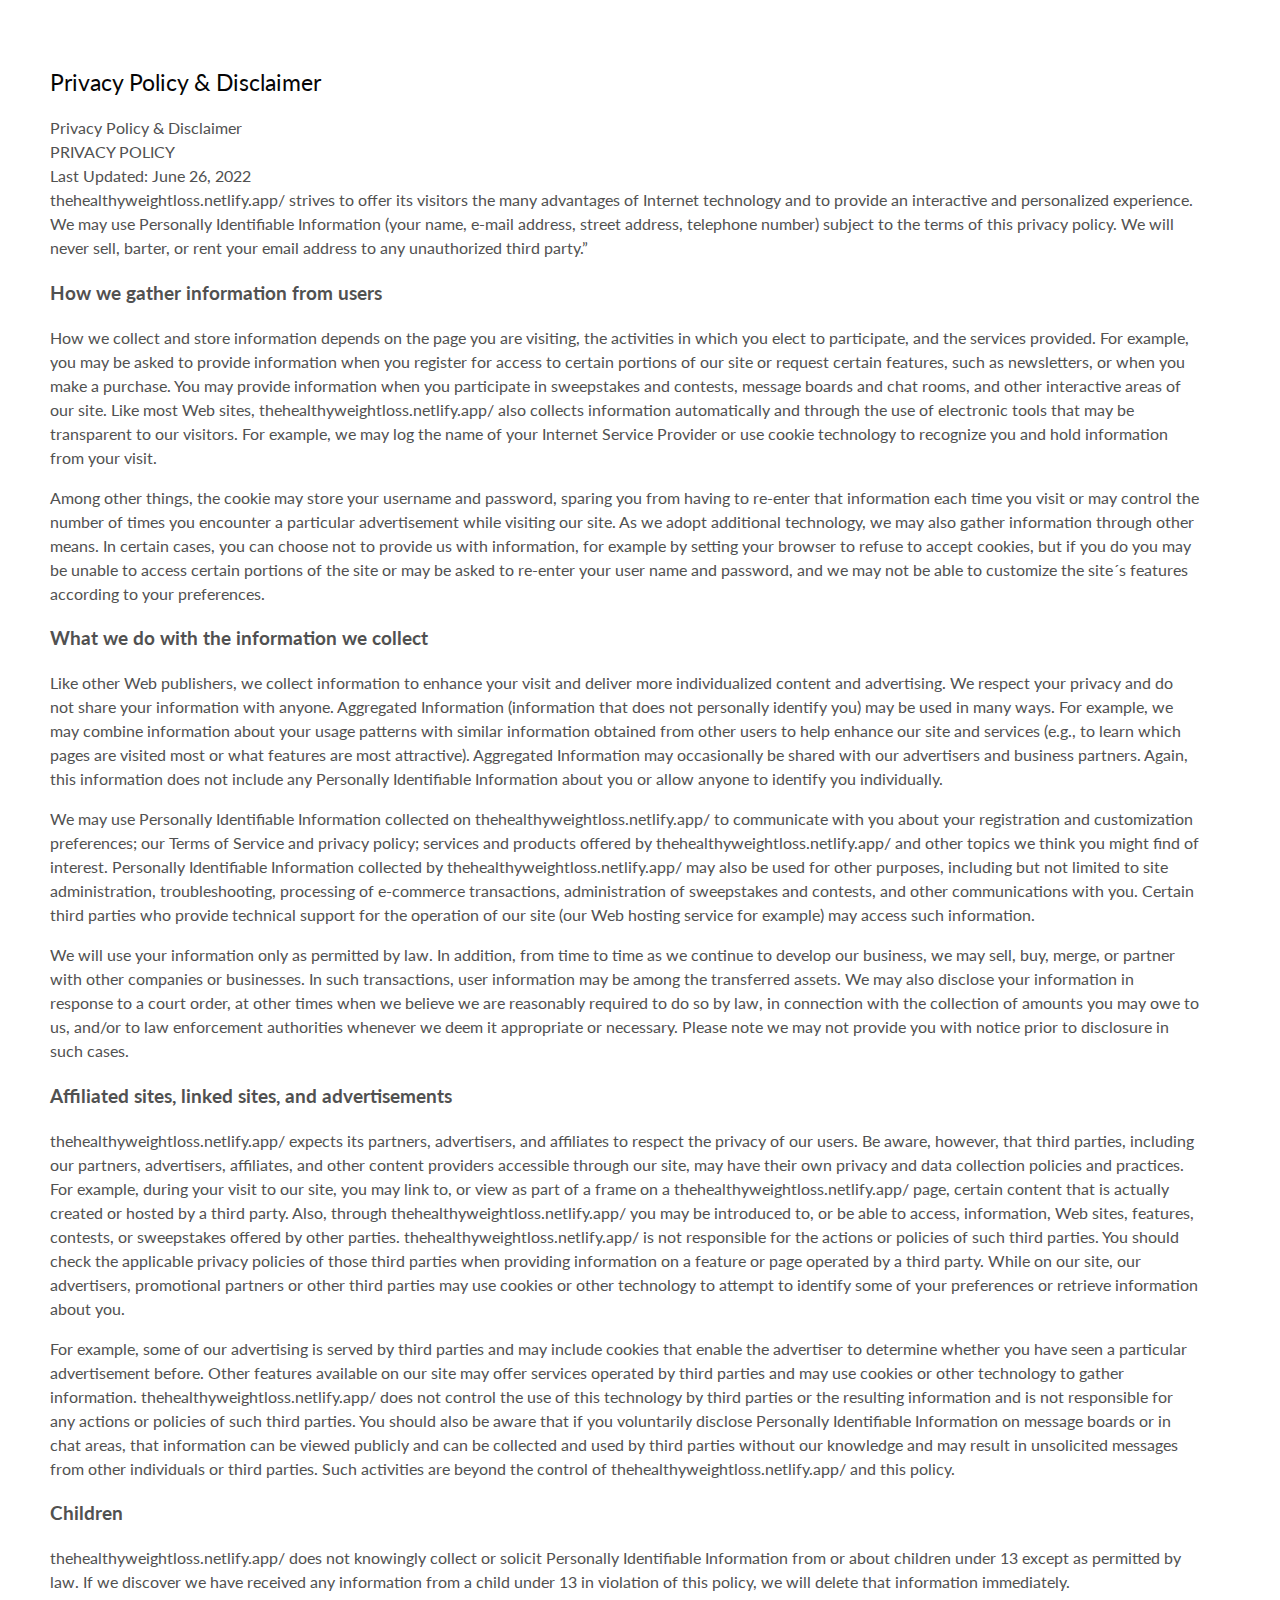
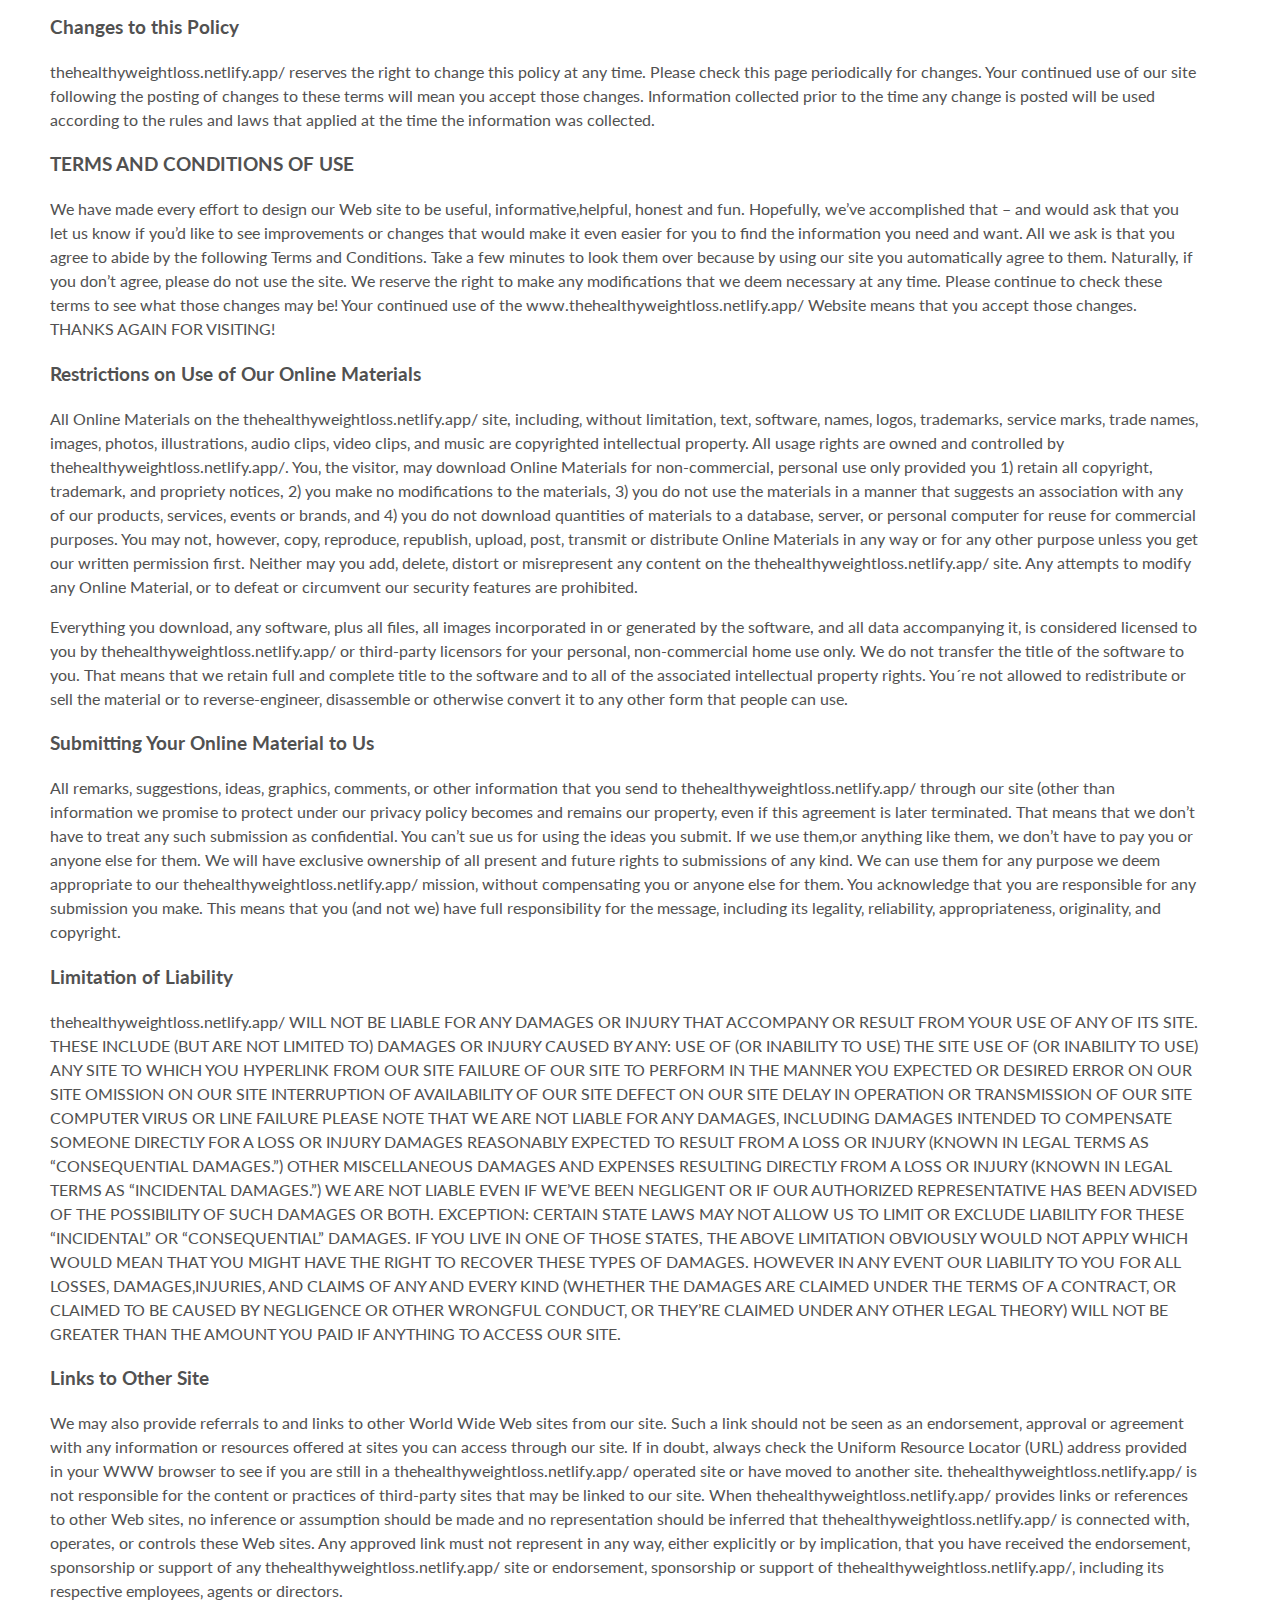
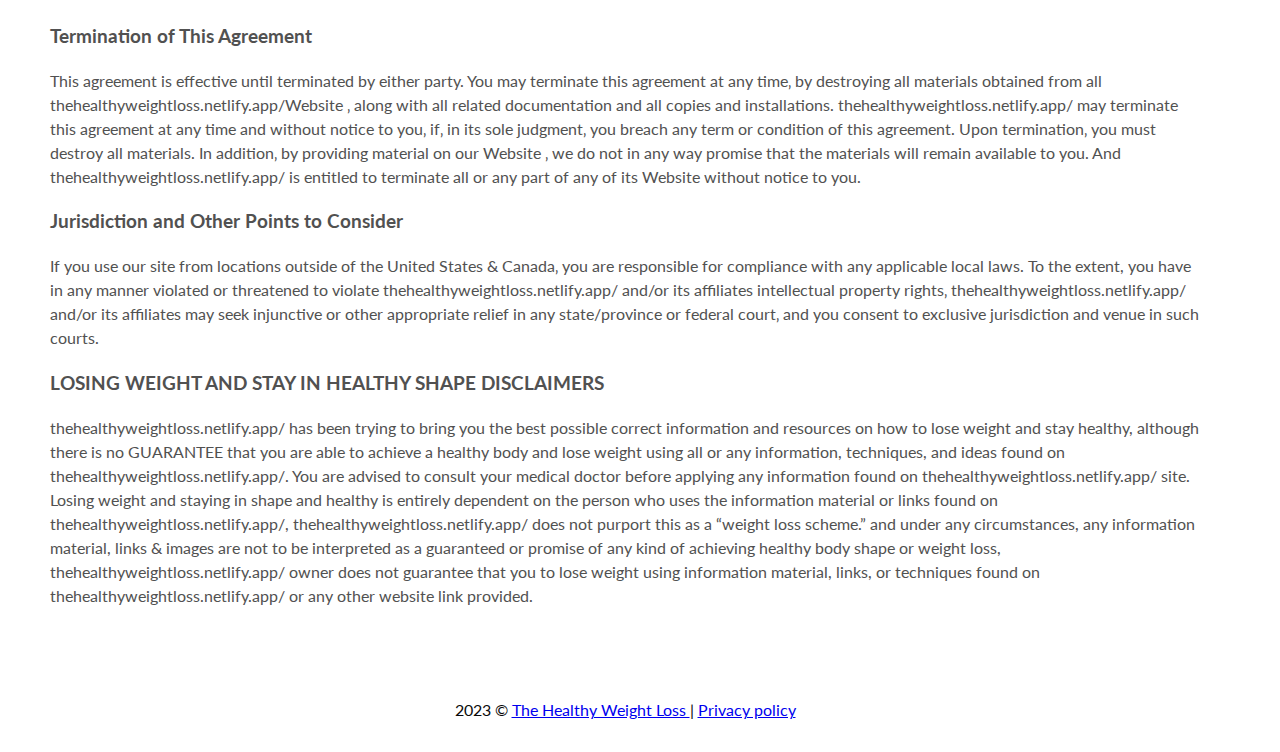
<file: Privacy-policy/index.html>
<!DOCTYPE html>
<html lang="en">
<head>
	<meta charset="utf-8">
  <!-- Edit site and author settings in `_config.yml` to make the social details your own -->

    <meta content="The Healthy Weight Loss" property="og:site_name">
    <meta content="The Healthy Weight Loss" property="og:title">
    <meta content="website" property="og:type">
    <meta content="Write an awesome description for your new site here. You can edit this line in _config.yml. It will appear in your document head meta (for Google search results) and in your feed.xml site description.
" property="og:description">
  
    <meta content="https://thehealthyweightloss.netlify.app/Privacy-policy/" property="og:url">
    <meta content="https://thehealthyweightloss.netlify.app/assets/img/" property="og:image">
 	<meta name="description" content="">
	<meta http-equiv="X-UA-Compatible" content="IE=edge">
	<meta name="viewport" content="width=device-width, initial-scale=1, maximum-scale=1">
	<meta property="og:image" content="">
	<link rel="shortcut icon" href="/assets/img/favicon/favicon.ico" type="image/x-icon">
	<link rel="apple-touch-icon" href="/assets/img/favicon/apple-touch-icon.png">
	<link rel="apple-touch-icon" sizes="72x72" href="/assets/img/favicon/apple-touch-icon-72x72.png">
	<link rel="apple-touch-icon" sizes="144x144" href="/assets/img/favicon/apple-touch-icon-144x144.png">
	<!-- Chrome, Firefox OS and Opera -->
	<meta name="theme-color" content="#263959">
	<!-- Windows Phone -->
	<meta name="msapplication-navbutton-color" content="#263959">
	<!-- iOS Safari -->
	<meta name="apple-mobile-web-app-status-bar-style" content="#263959">
	<!-- Google Fonts -->
	<link href="https://fonts.googleapis.com/css?family=PT+Serif:400,700|Lato:300,400,700&display=swap" rel="stylesheet">
	<!-- Font Awesome -->
	<link rel="stylesheet" href="/assets/fonts/font-awesome/css/font-awesome.min.css">
	<!-- Styles -->
	<link rel="stylesheet" href="/assets/css/main.css">
</head>

<body>

  <div class="wrapper">
    </aside> <!-- End Sidebar -->
  <div class="container-scroll"> 
    <div class="container-child-2"> 
  </article>
<div class="textarea ">
       <h2><span>Privacy Policy & Disclaimer</span></h2>

   
     <p>Privacy Policy &amp; Disclaimer</br>
        PRIVACY POLICY</br>
        Last Updated: June 26, 2022</br>
        thehealthyweightloss.netlify.app/ strives to offer its visitors the many advantages of Internet technology and to provide an interactive and personalized experience. We may use Personally Identifiable Information (your name, e-mail address, street address, telephone number) subject to the terms of this privacy policy. We will never sell, barter, or rent your email address to any unauthorized third party.”</p>
        
        <h3>How we gather information from users</h3>
       <p> How we collect and store information depends on the page you are visiting, the activities in which you elect to participate, and the services provided. For example, you may be asked to provide information when you register for access to certain portions of our site or request certain features, such as newsletters, or when you make a purchase. You may provide information when you participate in sweepstakes and contests, message boards and chat rooms, and other interactive areas of our site. Like most Web sites, thehealthyweightloss.netlify.app/ also collects information automatically and through the use of electronic tools that may be transparent to our visitors. For example, we may log the name of your Internet Service Provider or use cookie technology to recognize you and hold information from your visit.</p>
        
        <p>Among other things, the cookie may store your username and password, sparing you from having to re-enter that information each time you visit or may control the number of times you encounter a particular advertisement while visiting our site. As we adopt additional technology, we may also gather information through other means. In certain cases, you can choose not to provide us with information, for example by setting your browser to refuse to accept cookies, but if you do you may be unable to access certain portions of the site or may be asked to re-enter your user name and password, and we may not be able to customize the site´s features according to your preferences.</p>
        <h3>What we do with the information we collect</h3>
        <p>Like other Web publishers, we collect information to enhance your visit and deliver more individualized content and advertising. We respect your privacy and do not share your information with anyone. Aggregated Information (information that does not personally identify you) may be used in many ways. For example, we may combine information about your usage patterns with similar information obtained from other users to help enhance our site and services (e.g., to learn which pages are visited most or what features are most attractive). Aggregated Information may occasionally be shared with our advertisers and business partners. Again, this information does not include any Personally Identifiable Information about you or allow anyone to identify you individually.</p>
        
        <p>We may use Personally Identifiable Information collected on thehealthyweightloss.netlify.app/ to communicate with you about your registration and customization preferences; our Terms of Service and privacy policy; services and products offered by thehealthyweightloss.netlify.app/ and other topics we think you might find of interest. Personally Identifiable Information collected by thehealthyweightloss.netlify.app/ may also be used for other purposes, including but not limited to site administration, troubleshooting, processing of e-commerce transactions, administration of sweepstakes and contests, and other communications with you. Certain third parties who provide technical support for the operation of our site (our Web hosting service for example) may access such information.</p>
        
        <p>We will use your information only as permitted by law. In addition, from time to time as we continue to develop our business, we may sell, buy, merge, or partner with other companies or businesses. In such transactions, user information may be among the transferred assets. We may also disclose your information in response to a court order, at other times when we believe we are reasonably required to do so by law, in connection with the collection of amounts you may owe to us, and/or to law enforcement authorities whenever we deem it appropriate or necessary. Please note we may not provide you with notice prior to disclosure in such cases.</p>
        
        <h3>Affiliated sites, linked sites, and advertisements</h3>
        <p>thehealthyweightloss.netlify.app/ expects its partners, advertisers, and affiliates to respect the privacy of our users. Be aware, however, that third parties, including our partners, advertisers, affiliates, and other content providers accessible through our site, may have their own privacy and data collection policies and practices. For example, during your visit to our site, you may link to, or view as part of a frame on a thehealthyweightloss.netlify.app/ page, certain content that is actually created or hosted by a third party. Also, through thehealthyweightloss.netlify.app/ you may be introduced to, or be able to access, information, Web sites, features, contests, or sweepstakes offered by other parties. thehealthyweightloss.netlify.app/ is not responsible for the actions or policies of such third parties. You should check the applicable privacy policies of those third parties when providing information on a feature or page operated by a third party. While on our site, our advertisers, promotional partners or other third parties may use cookies or other technology to attempt to identify some of your preferences or retrieve information about you.</p>
        
        <p>For example, some of our advertising is served by third parties and may include cookies that enable the advertiser to determine whether you have seen a particular advertisement before. Other features available on our site may offer services operated by third parties and may use cookies or other technology to gather information. thehealthyweightloss.netlify.app/ does not control the use of this technology by third parties or the resulting information and is not responsible for any actions or policies of such third parties. You should also be aware that if you voluntarily disclose Personally Identifiable Information on message boards or in chat areas, that information can be viewed publicly and can be collected and used by third parties without our knowledge and may result in unsolicited messages from other individuals or third parties. Such activities are beyond the control of thehealthyweightloss.netlify.app/ and this policy.</p>
        
        <h3>Children</h3>
        <p>thehealthyweightloss.netlify.app/ does not knowingly collect or solicit Personally Identifiable Information from or about children under 13 except as permitted by law. If we discover we have received any information from a child under 13 in violation of this policy, we will delete that information immediately.</p>
        
        <h3>Changes to this Policy</h3>
       <p> thehealthyweightloss.netlify.app/ reserves the right to change this policy at any time. Please check this page periodically for changes. Your continued use of our site following the posting of changes to these terms will mean you accept those changes. Information collected prior to the time any change is posted will be used according to the rules and laws that applied at the time the information was collected.</p> 
        
       <h3>TERMS AND CONDITIONS OF USE</h3>
        <p>We have made every effort to design our Web site to be useful‚ informative‚helpful‚ honest and fun. Hopefully, we’ve accomplished that – and would ask that you let us know if you’d like to see improvements or changes that would make it even easier for you to find the information you need and want. All we ask is that you agree to abide by the following Terms and Conditions. Take a few minutes to look them over because by using our site you automatically agree to them. Naturally, if you don’t agree‚ please do not use the site. We reserve the right to make any modifications that we deem necessary at any time. Please continue to check these terms to see what those changes may be! Your continued use of the www.thehealthyweightloss.netlify.app/ Website means that you accept those changes. THANKS AGAIN FOR VISITING!</p> 
        
        <h3>Restrictions on Use of Our Online Materials</h3>
        <p>All Online Materials on the thehealthyweightloss.netlify.app/ site, including‚ without limitation‚ text‚ software‚ names‚ logos‚ trademarks, service marks‚ trade names‚ images‚ photos‚ illustrations‚ audio clips‚ video clips‚ and music are copyrighted intellectual property. All usage rights are owned and controlled by thehealthyweightloss.netlify.app/. You‚ the visitor, may download Online Materials for non-commercial, personal use only provided you 1) retain all copyright, trademark, and propriety notices, 2) you make no modifications to the materials, 3) you do not use the materials in a manner that suggests an association with any of our products‚ services‚ events or brands‚ and 4) you do not download quantities of materials to a database, server, or personal computer for reuse for commercial purposes. You may not, however, copy‚ reproduce‚ republish‚ upload‚ post‚ transmit or distribute Online Materials in any way or for any other purpose unless you get our written permission first. Neither may you add‚ delete‚ distort or misrepresent any content on the thehealthyweightloss.netlify.app/ site. Any attempts to modify any Online Material‚ or to defeat or circumvent our security features are prohibited.</p>
        
        <p>Everything you download‚ any software‚ plus all files, all images incorporated in or generated by the software, and all data accompanying it‚ is considered licensed to you by thehealthyweightloss.netlify.app/ or third-party licensors for your personal‚ non-commercial home use only. We do not transfer the title of the software to you. That means that we retain full and complete title to the software and to all of the associated intellectual property rights. You´re not allowed to redistribute or sell the material or to reverse-engineer‚ disassemble or otherwise convert it to any other form that people can use.</p>
        
        <h3>Submitting Your Online Material to Us</h3>
       <p> All remarks‚ suggestions‚ ideas‚ graphics‚ comments‚ or other information that you send to thehealthyweightloss.netlify.app/ through our site (other than information we promise to protect under our privacy policy becomes and remains our property‚ even if this agreement is later terminated. That means that we don’t have to treat any such submission as confidential. You can’t sue us for using the ideas you submit. If we use them‚or anything like them, we don’t have to pay you or anyone else for them. We will have exclusive ownership of all present and future rights to submissions of any kind. We can use them for any purpose we deem appropriate to our thehealthyweightloss.netlify.app/ mission‚ without compensating you or anyone else for them. You acknowledge that you are responsible for any submission you make. This means that you (and not we) have full responsibility for the message‚ including its legality‚ reliability‚ appropriateness‚ originality‚ and copyright.</p>
        
        <h3>Limitation of Liability</h3>
      <p>  thehealthyweightloss.netlify.app/ WILL NOT BE LIABLE FOR ANY DAMAGES OR INJURY THAT ACCOMPANY OR RESULT FROM YOUR USE OF ANY OF ITS SITE. THESE INCLUDE (BUT ARE NOT LIMITED TO) DAMAGES OR INJURY CAUSED BY ANY: USE OF (OR INABILITY TO USE) THE SITE USE OF (OR INABILITY TO USE) ANY SITE TO WHICH YOU HYPERLINK FROM OUR SITE FAILURE OF OUR SITE TO PERFORM IN THE MANNER YOU EXPECTED OR DESIRED ERROR ON OUR SITE OMISSION ON OUR SITE INTERRUPTION OF AVAILABILITY OF OUR SITE DEFECT ON OUR SITE DELAY IN OPERATION OR TRANSMISSION OF OUR SITE COMPUTER VIRUS OR LINE FAILURE PLEASE NOTE THAT WE ARE NOT LIABLE FOR ANY DAMAGES‚ INCLUDING DAMAGES INTENDED TO COMPENSATE SOMEONE DIRECTLY FOR A LOSS OR INJURY DAMAGES REASONABLY EXPECTED TO RESULT FROM A LOSS OR INJURY (KNOWN IN LEGAL TERMS AS “CONSEQUENTIAL DAMAGES.”) OTHER MISCELLANEOUS DAMAGES AND EXPENSES RESULTING DIRECTLY FROM A LOSS OR INJURY (KNOWN IN LEGAL TERMS AS “INCIDENTAL DAMAGES.”) WE ARE NOT LIABLE EVEN IF WE’VE BEEN NEGLIGENT OR IF OUR AUTHORIZED REPRESENTATIVE HAS BEEN ADVISED OF THE POSSIBILITY OF SUCH DAMAGES OR BOTH. EXCEPTION: CERTAIN STATE LAWS MAY NOT ALLOW US TO LIMIT OR EXCLUDE LIABILITY FOR THESE “INCIDENTAL” OR “CONSEQUENTIAL” DAMAGES. IF YOU LIVE IN ONE OF THOSE STATES, THE ABOVE LIMITATION OBVIOUSLY WOULD NOT APPLY WHICH WOULD MEAN THAT YOU MIGHT HAVE THE RIGHT TO RECOVER THESE TYPES OF DAMAGES. HOWEVER IN ANY EVENT OUR LIABILITY TO YOU FOR ALL LOSSES‚ DAMAGES‚INJURIES‚ AND CLAIMS OF ANY AND EVERY KIND (WHETHER THE DAMAGES ARE CLAIMED UNDER THE TERMS OF A CONTRACT‚ OR CLAIMED TO BE CAUSED BY NEGLIGENCE OR OTHER WRONGFUL CONDUCT‚ OR THEY’RE CLAIMED UNDER ANY OTHER LEGAL THEORY) WILL NOT BE GREATER THAN THE AMOUNT YOU PAID IF ANYTHING TO ACCESS OUR SITE.</p>
        
       <h3>Links to Other Site</h3>
        <p>We may also provide referrals to and links to other World Wide Web sites from our site. Such a link should not be seen as an endorsement‚ approval or agreement with any information or resources offered at sites you can access through our site. If in doubt, always check the Uniform Resource Locator (URL) address provided in your WWW browser to see if you are still in a thehealthyweightloss.netlify.app/ operated site or have moved to another site. thehealthyweightloss.netlify.app/ is not responsible for the content or practices of third-party sites that may be linked to our site. When thehealthyweightloss.netlify.app/ provides links or references to other Web sites, no inference or assumption should be made and no representation should be inferred that thehealthyweightloss.netlify.app/ is connected with, operates, or controls these Web sites. Any approved link must not represent in any way‚ either explicitly or by implication‚ that you have received the endorsement‚ sponsorship or support of any thehealthyweightloss.netlify.app/ site or endorsement‚ sponsorship or support of thehealthyweightloss.netlify.app/‚ including its respective employees‚ agents or directors.</p>
        
       <h3>Termination of This Agreement</h3>
        <p>This agreement is effective until terminated by either party. You may terminate this agreement at any time‚ by destroying all materials obtained from all thehealthyweightloss.netlify.app/Website ‚ along with all related documentation and all copies and installations. thehealthyweightloss.netlify.app/ may terminate this agreement at any time and without notice to you‚ if‚ in its sole judgment‚ you breach any term or condition of this agreement. Upon termination‚ you must destroy all materials. In addition‚ by providing material on our Website ‚ we do not in any way promise that the materials will remain available to you. And thehealthyweightloss.netlify.app/ is entitled to terminate all or any part of any of its Website without notice to you.</p>
        
       <h3>Jurisdiction and Other Points to Consider</h3>
       <p> If you use our site from locations outside of the United States &amp; Canada‚ you are responsible for compliance with any applicable local laws. To the extent, you have in any manner violated or threatened to violate thehealthyweightloss.netlify.app/ and/or its affiliates intellectual property rights‚ thehealthyweightloss.netlify.app/ and/or its affiliates may seek injunctive or other appropriate relief in any state/province or federal court‚ and you consent to exclusive jurisdiction and venue in such courts.</p>
        
       <h3>LOSING WEIGHT AND STAY IN HEALTHY SHAPE DISCLAIMERS</h3>
       <p> thehealthyweightloss.netlify.app/ has been trying to bring you the best possible correct information and resources on how to lose weight and stay healthy, although there is no GUARANTEE that you are able to achieve a healthy body and lose weight using all or any information, techniques, and ideas found on thehealthyweightloss.netlify.app/. You are advised to consult your medical doctor before applying any information found on thehealthyweightloss.netlify.app/ site. Losing weight and staying in shape and healthy is entirely dependent on the person who uses the information material or links found on thehealthyweightloss.netlify.app/, thehealthyweightloss.netlify.app/ does not purport this as a “weight loss scheme.” and under any circumstances, any information material, links &amp; images are not to be interpreted as a guaranteed or promise of any kind of achieving healthy body shape or weight loss, thehealthyweightloss.netlify.app/ owner does not guarantee that you to lose weight using information material, links, or techniques found on thehealthyweightloss.netlify.app/ or any other website link provided.</p> </br> 
  
</div>
</article>
</div></div>
  <footer>
    <section class="aff-copy">
       2023 &copy;  <a target="_blank" href="/index.html" > The Healthy Weight Loss </a>
        | <a target="_blank" href="/Privacy-policy/index.html">Privacy policy </a> 
 
    </section> <!-- End Section Contact -->

    <div class="copyright">
     <!--  <p>2023 &copy; The Healthy Weight Loss</p>-->
    </div>

  </footer> <!-- End Footer -->
</div>

  
  <script>
  (function(i,s,o,g,r,a,m){i['GoogleAnalyticsObject']=r;i[r]=i[r]||function(){
  (i[r].q=i[r].q||[]).push(arguments)},i[r].l=1*new Date();a=s.createElement(o),
  m=s.getElementsByTagName(o)[0];a.async=1;a.src=g;m.parentNode.insertBefore(a,m)
  })(window,document,'script','https://www.google-analytics.com/analytics.js','ga');
  ga('create', '', 'auto');
  ga('send', 'pageview');
</script> <!-- End Analytics -->

</body>
</html>
</file>
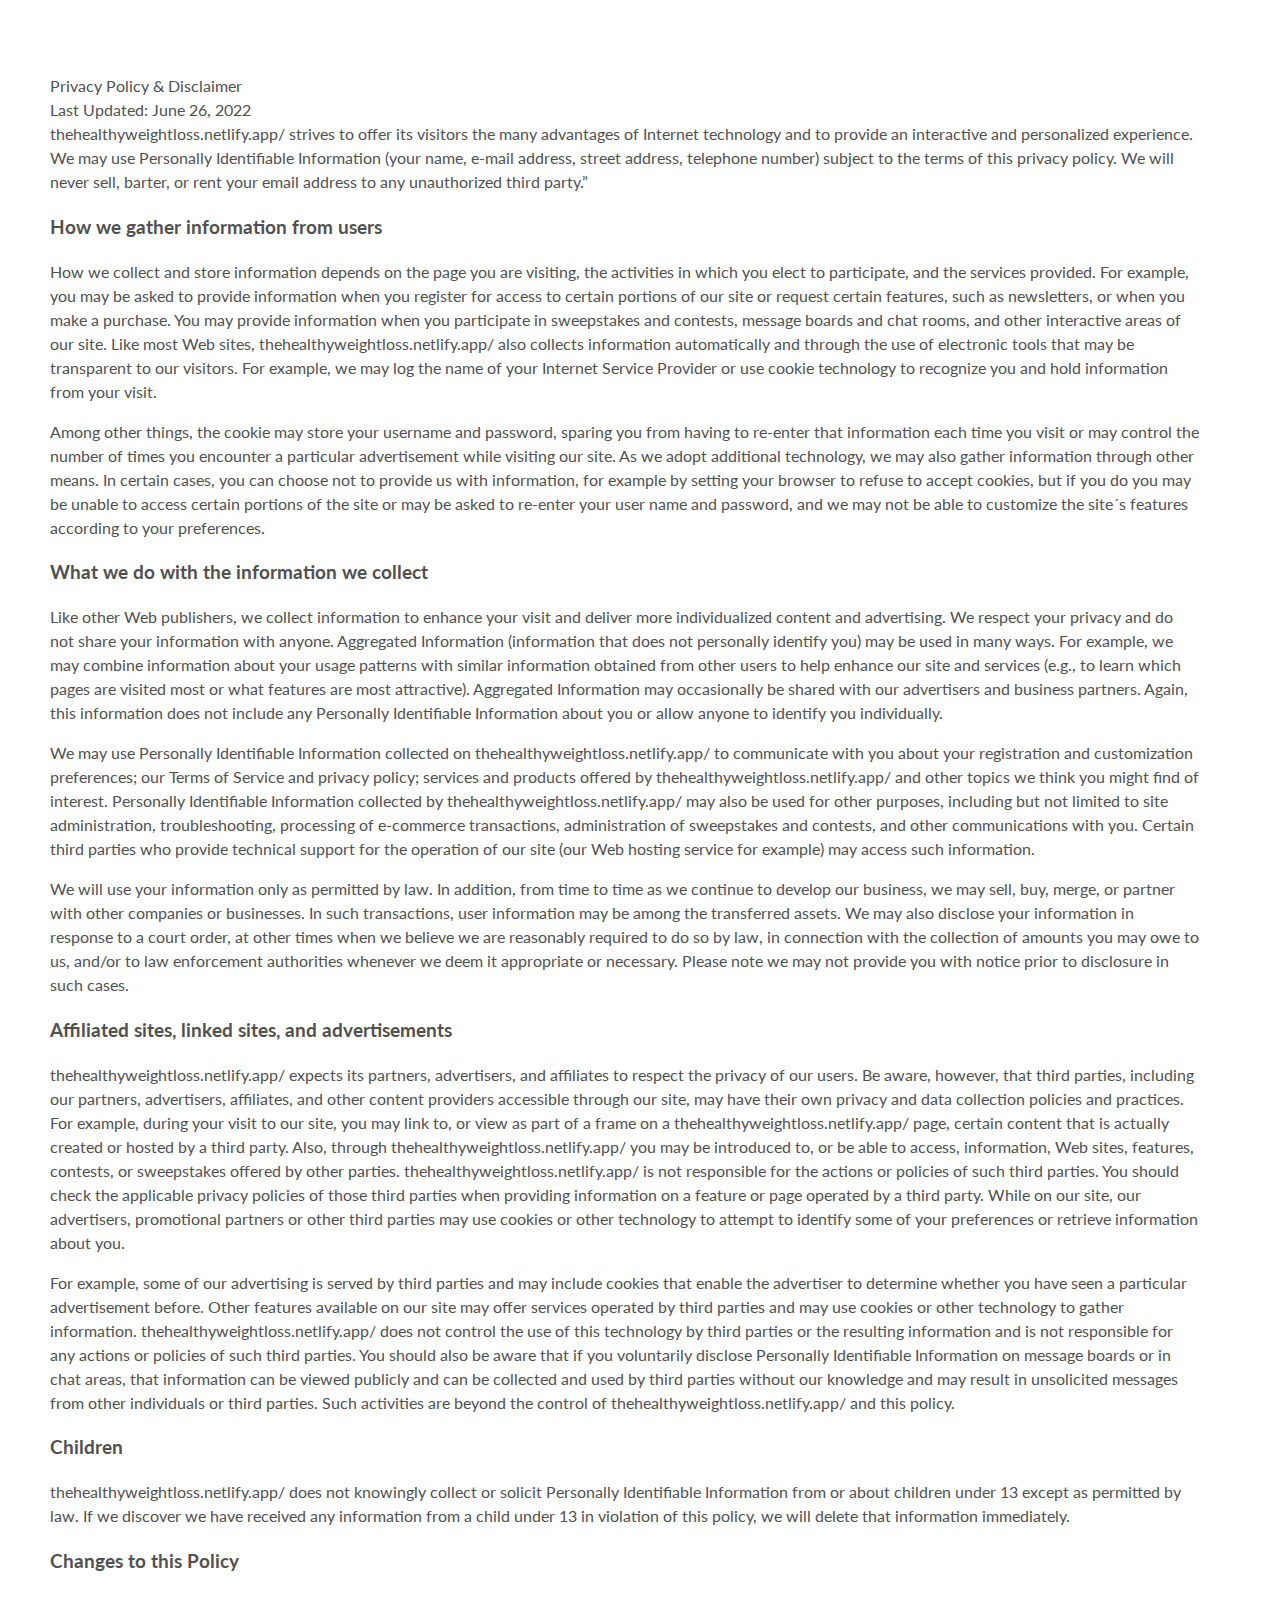
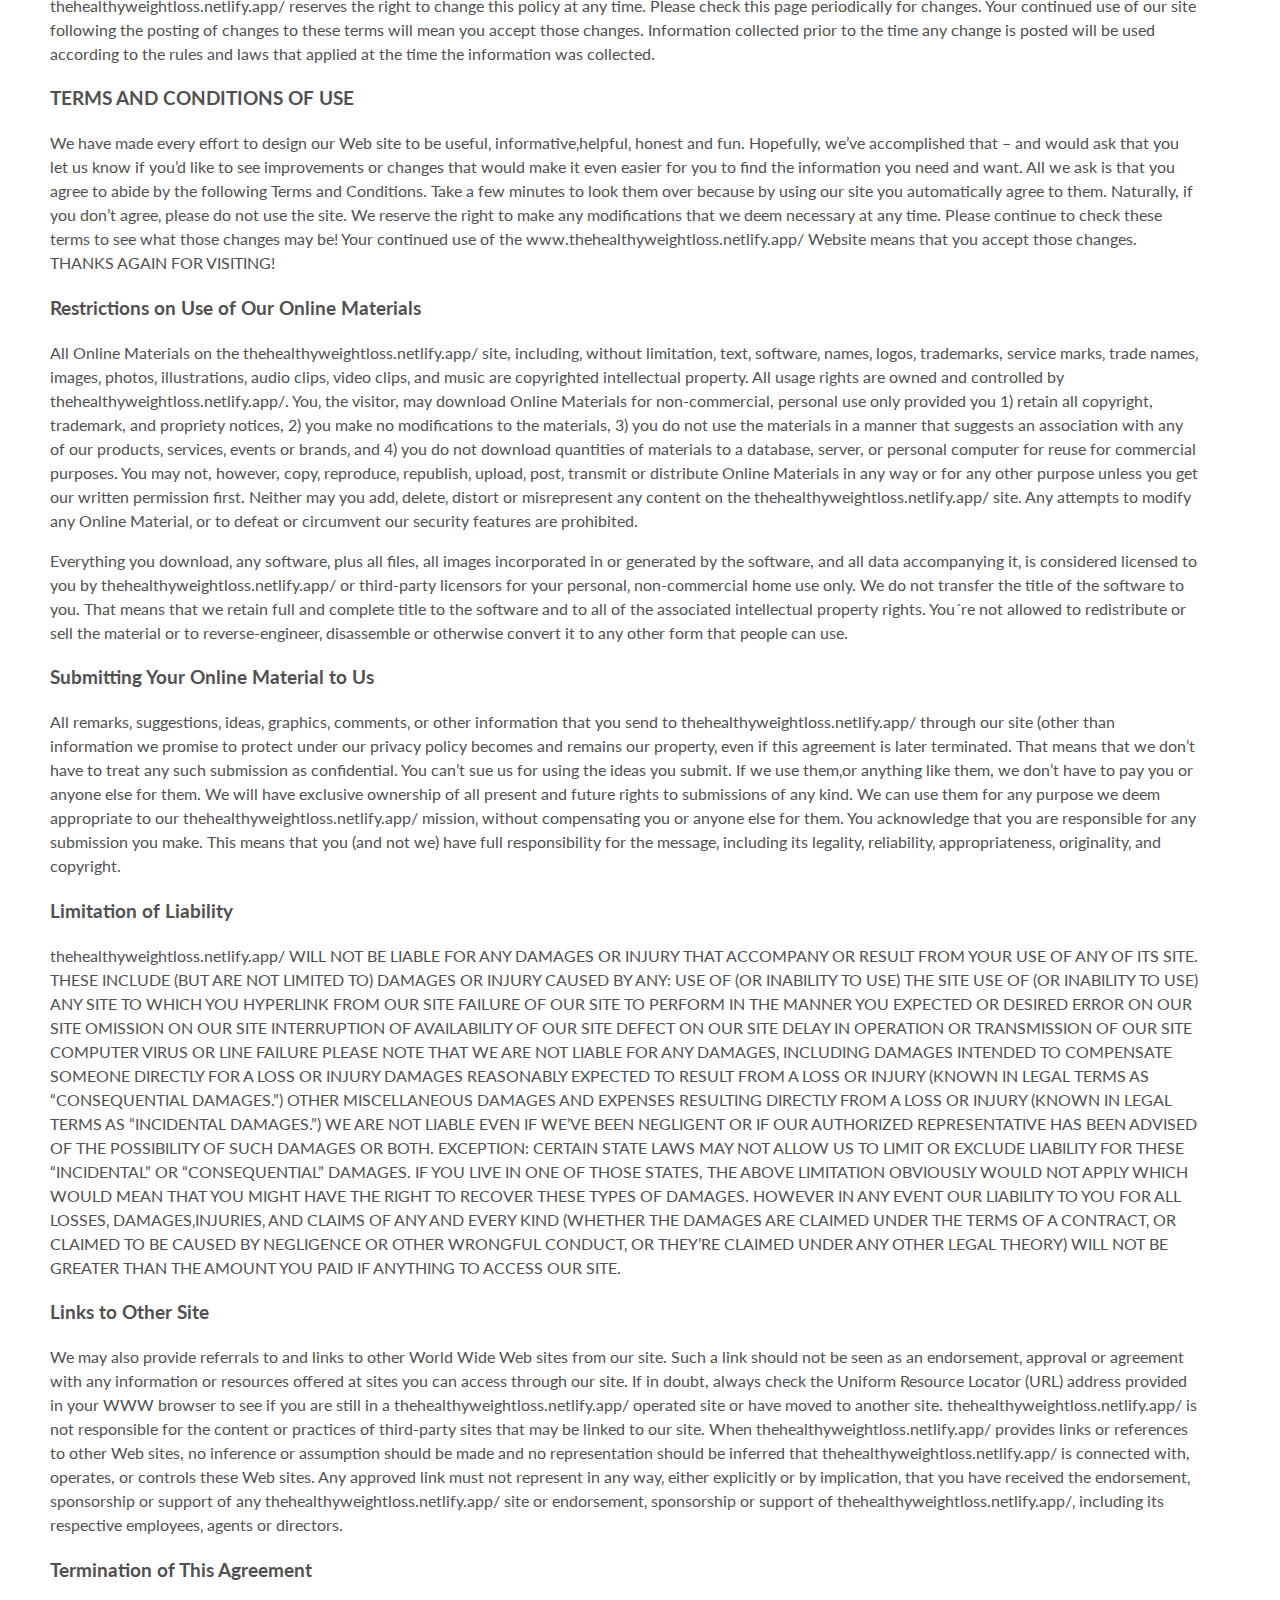
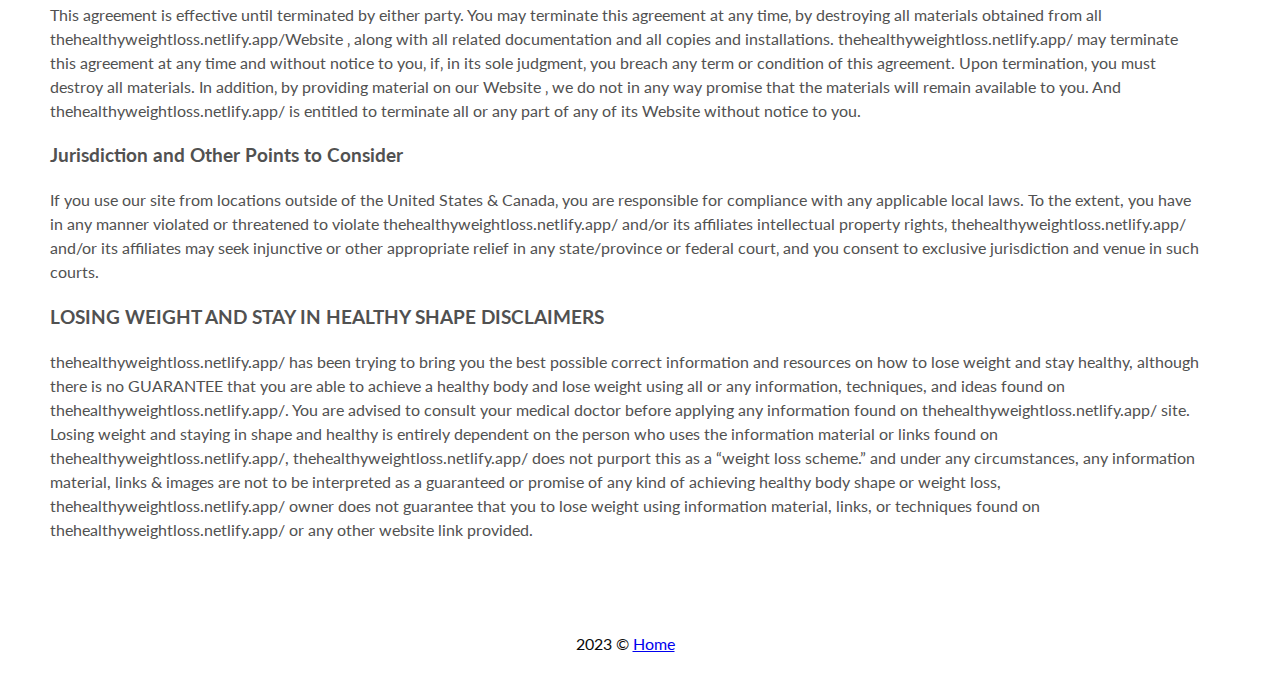
<file: privacy-policy/index.html>
<!DOCTYPE html>
<html lang="en">
<head>
	<meta charset="utf-8">
    <meta content="The Healthy Weight Loss" property="og:site_name">
    <meta content="The Healthy Weight Loss" property="og:title">
    <meta content="website" property="og:type">
    <meta content="https://thehealthyweightloss.netlify.app/Privacy-policy/" property="og:url">
    <meta content="https://thehealthyweightloss.netlify.app/assets/img/" property="og:image">
 	<meta name="description" content="">
	<meta http-equiv="X-UA-Compatible" content="IE=edge">
	<meta name="viewport" content="width=device-width, initial-scale=1, maximum-scale=1">
	<meta property="og:image" content="">
	<!-- Start favicon link -->
	<link rel="shortcut icon" href="/assets/img/favicon/favicon.ico" type="image/x-icon">
	<!-- Chrome, Firefox OS and Opera -->
	<!-- Windows Phone -->
	<meta name="msapplication-navbutton-color" content="#263959">
	<!-- iOS Safari -->
	<meta name="apple-mobile-web-app-status-bar-style" content="#263959">
	<!-- favicon link -->
	<link rel="apple-touch-icon" sizes="180x180" href="/assets/img/favicon/apple-touch-icon.png">
	<link rel="icon" type="image/png" sizes="32x32" href="/assets/img/favicon/favicon-32x32.png">
	<link rel="icon" type="image/png" sizes="16x16" href="/assets/img/favicon/favicon-16x16.png">
	<link rel="manifest" href="/images/favicon//site.webmanifest">
	<link rel="mask-icon" href="/images/favicon//safari-pinned-tab.svg" color="#5bbad5">
	<meta name="msapplication-TileColor" content="#00a300">
	<meta name="theme-color" content="#ffffff">
	<!-- End favicon link -->
	<!-- Chrome, Firefox OS and Opera -->
	<meta name="theme-color" content="#263959">
	<!-- Windows Phone -->
	<meta name="msapplication-navbutton-color" content="#263959">
	<!-- iOS Safari -->
	<meta name="apple-mobile-web-app-status-bar-style" content="#263959">
	<!-- Google Fonts -->
	<link href="https://fonts.googleapis.com/css?family=PT+Serif:400,700|Lato:300,400,700&display=swap" rel="stylesheet">
	<!-- Font Awesome -->
	<link rel="stylesheet" href="/assets/fonts/font-awesome/css/font-awesome.min.css">
	<!-- Styles -->
	<link rel="stylesheet" href="/assets/css/main.css">
</head>
<body>
  <div class="wrapper">
    </aside> <!-- End Sidebar -->
  <div class="container-scroll"> 
    <div class="container-child-2"> 
  </article>
<div class="textarea ">
       </br>
       Privacy Policy & Disclaimer</br>
        Last Updated: June 26, 2022</br>
        thehealthyweightloss.netlify.app/ strives to offer its visitors the many advantages of Internet 
        technology and to provide an interactive and personalized experience. We may use Personally Identifiable 
        Information (your name, e-mail address, street address, telephone number) subject to the terms of this 
        privacy policy. We will never sell, barter, or rent your email address to any unauthorized third party.”</p>
        
        <h3>How we gather information from users</h3>
       <p> How we collect and store information depends on the page you are visiting, the activities in which you 
        elect to participate, and the services provided. For example, you may be asked to provide information when 
        you register for access to certain portions of our site or request certain features, such as newsletters, 
        or when you make a purchase. 
        You may provide information when you participate in sweepstakes and contests, message boards and chat 
        rooms, and other interactive areas of our site. Like most Web sites, thehealthyweightloss.netlify.app/ 
        also collects information automatically and through the use of electronic tools that may be transparent 
        to our visitors. 
        For example, we may log the name of your Internet Service Provider or use cookie technology to recognize 
        you and hold information from your visit.</p>
        
        <p>Among other things, the cookie may store your username and password, sparing you from having to 
          re-enter that information each time you visit or may control the number of times you encounter a 
          particular advertisement while visiting our site. 
          As we adopt additional technology, we may also gather information through other means. In certain cases, 
          you can choose not to provide us with information, for example by setting your browser to refuse 
          to accept cookies, but if you do you may be unable to access certain portions of the site or may be 
          asked to re-enter your user name and password, and we may not be able to customize the site´s features according to your preferences.</p>
        <h3>What we do with the information we collect</h3>
        <p>Like other Web publishers, we collect information to enhance your visit and deliver more 
          individualized content and advertising. 
          We respect your privacy and do not share your information with anyone. Aggregated Information 
          (information that does not personally identify you) may be used in many ways. 
          For example, we may combine information about your usage patterns with similar information obtained 
          from other users to help enhance our site and services (e.g., to learn which pages are visited most or 
          what features are most attractive). 
          Aggregated Information may occasionally be shared with our advertisers and business partners. 
          Again, this information does not include any Personally Identifiable Information about you or allow 
          anyone to identify you individually.</p>
        
        <p>We may use Personally Identifiable Information collected on thehealthyweightloss.netlify.app/ 
          to communicate with you about your registration and customization preferences; our Terms of Service 
          and privacy policy; services and products offered by thehealthyweightloss.netlify.app/ and other 
          topics we think you might find of interest. 
          Personally Identifiable Information collected by thehealthyweightloss.netlify.app/ 
          may also be used for other purposes, including but not limited to site administration, 
          troubleshooting, processing of e-commerce transactions, administration of sweepstakes and contests, 
          and other communications with you. Certain third parties who provide technical support for the 
          operation of our site (our Web hosting service for example) may access such information.</p>
        
        <p>We will use your information only as permitted by law. 
          In addition, from time to time as we continue to develop our business, we may sell, buy, merge, 
          or partner with other companies or businesses. In such transactions, 
          user information may be among the transferred assets. 
          We may also disclose your information in response to a court order, 
          at other times when we believe we are reasonably required to do so by law, 
          in connection with the collection of amounts you may owe to us, 
          and/or to law enforcement authorities whenever we deem it appropriate or necessary. 
          Please note we may not provide you with notice prior to disclosure in such cases.</p>
        
        <h3>Affiliated sites, linked sites, and advertisements</h3>
        <p>thehealthyweightloss.netlify.app/ expects its partners, advertisers, 
          and affiliates to respect the privacy of our users. Be aware, however, that third parties, 
          including our partners, advertisers, affiliates, and other content providers accessible through our site,
           may have their own privacy and data collection policies and practices. For example, 
           during your visit to our site, you may link to, or view as part of a frame on a thehealthyweightloss.netlify.app/ 
           page, certain content that is actually created or hosted by a third party. Also, through 
           thehealthyweightloss.netlify.app/ you may be introduced to, or be able to access, information, 
           Web sites, features, contests, or sweepstakes offered by other parties. thehealthyweightloss.netlify.app/ 
           is not responsible for the actions or policies of such third parties. 
           You should check the applicable privacy policies of those third parties when providing information 
           on a feature or page operated by a third party. 
           While on our site, our advertisers, promotional partners or other third parties may use cookies or 
           other technology to attempt to identify some of your preferences or retrieve information about you.</p>
        
        <p>For example, some of our advertising is served by third parties and may include cookies that enable the 
          advertiser to determine whether you have seen a particular advertisement before. 
          Other features available on our site may offer services operated by third parties and may use cookies 
          or other technology to gather information. thehealthyweightloss.netlify.app/ 
          does not control the use of this technology by third parties or the resulting information and is 
          not responsible for any actions or policies of such third parties. You should also be aware that 
          if you voluntarily disclose Personally Identifiable Information on message boards or in chat areas,
           that information can be viewed publicly and can be collected and used by third parties without our 
           knowledge and may result in unsolicited messages from other individuals or third parties. 
           Such activities are beyond the control of thehealthyweightloss.netlify.app/ and this policy.</p>
        
        <h3>Children</h3>
        <p>thehealthyweightloss.netlify.app/ does not knowingly collect or solicit Personally Identifiable Information from or about children under 13 except as permitted by law. If we discover we have received any information from a child under 13 in violation of this policy, we will delete that information immediately.</p>
        
        <h3>Changes to this Policy</h3>
       <p> thehealthyweightloss.netlify.app/ reserves the right to change this policy at any time. 
        Please check this page periodically for changes. 
        Your continued use of our site following the posting of changes to these terms will mean 
        you accept those changes. Information collected prior to the time any change is posted will 
        be used according to the rules and laws that applied at the time the information was collected.</p> 
        
       <h3>TERMS AND CONDITIONS OF USE</h3>
        <p>We have made every effort to design our Web site to be useful‚ informative‚helpful‚ honest and fun.
           Hopefully, we’ve accomplished that – and would ask that you let us know if you’d like to see improvements or changes that would make it even easier for you to find the information you need and want. All we ask is that you agree to abide by the following Terms and Conditions. Take a few minutes to look them over because by using our site you automatically agree to them. Naturally, if you don’t agree‚ please do not use the site. We reserve the right to make any modifications that we deem necessary at any time. Please continue to check these terms to see what those changes may be! Your continued use of the www.thehealthyweightloss.netlify.app/ Website means that you accept those changes. THANKS AGAIN FOR VISITING!</p> 
        
        <h3>Restrictions on Use of Our Online Materials</h3>
        <p>All Online Materials on the thehealthyweightloss.netlify.app/ 
          site, including‚ without limitation‚ text‚ software‚ names‚ logos‚ trademarks, 
          service marks‚ trade names‚ images‚ photos‚ illustrations‚ audio clips‚ video clips‚ 
          and music are copyrighted intellectual property. All usage rights are owned and controlled by 
          thehealthyweightloss.netlify.app/. You‚ the visitor, may download Online Materials for 
          non-commercial, personal use only provided you 1) retain all copyright, trademark, 
          and propriety notices, 2) you make no modifications to the materials, 3) you do not 
          use the materials in a manner that suggests an association with any of our products‚ services‚ 
          events or brands‚ and 4) you do not download quantities of materials to a database, server, 
          or personal computer for reuse for commercial purposes. You may not, however, copy‚ reproduce‚ 
          republish‚ upload‚ post‚ transmit or distribute Online Materials in any way or for any other 
          purpose unless you get our written permission first. Neither may you add‚ delete‚ distort or 
          misrepresent any content on the thehealthyweightloss.netlify.app/ site. Any attempts to modify 
          any Online Material‚ or to defeat or circumvent our security features are prohibited.</p>
        
        <p>Everything you download‚ any software‚ plus all files, all images incorporated in or 
          generated by the software, and all data accompanying it‚ is considered licensed to you by 
          thehealthyweightloss.netlify.app/ or third-party licensors for your personal‚ 
          non-commercial home use only. We do not transfer the title of the software to you. 
          That means that we retain full and complete title to the software and to all of 
          the associated intellectual property rights. You´re not allowed to redistribute or 
          sell the material or to reverse-engineer‚ disassemble or otherwise convert it to any 
          other form that people can use.</p>
        
        <h3>Submitting Your Online Material to Us</h3>
       <p> All remarks‚ suggestions‚ ideas‚ graphics‚ comments‚ or other information that you send to 
        thehealthyweightloss.netlify.app/ through our site (other than information we promise to protect 
        under our privacy policy becomes and remains our property‚ even if this agreement is later terminated.
        That means that we don’t have to treat any such submission as confidential. You can’t sue us for 
        using the ideas you submit. If we use them‚or anything like them, we don’t have to pay you or anyone 
        else for them. We will have exclusive ownership of all present and future rights to submissions of 
        any kind. We can use them for any purpose we deem appropriate to our thehealthyweightloss.netlify.app/
         mission‚ without compensating you or anyone else for them. You acknowledge that you are responsible 
         for any submission you make. This means that you (and not we) have full responsibility for the 
         message‚ including its legality‚ reliability‚ appropriateness‚ originality‚ and copyright.</p>
        
        <h3>Limitation of Liability</h3>
      <p>  thehealthyweightloss.netlify.app/ WILL NOT BE LIABLE FOR ANY DAMAGES OR INJURY THAT ACCOMPANY 
        OR RESULT FROM YOUR USE OF ANY OF ITS SITE. THESE INCLUDE (BUT ARE NOT LIMITED TO) DAMAGES OR 
        INJURY CAUSED BY ANY: USE OF (OR INABILITY TO USE) THE SITE USE OF (OR INABILITY TO USE) ANY 
        SITE TO WHICH YOU HYPERLINK FROM OUR SITE FAILURE OF OUR SITE TO PERFORM IN THE MANNER YOU 
        EXPECTED OR DESIRED ERROR ON OUR SITE OMISSION ON OUR SITE INTERRUPTION OF AVAILABILITY OF 
        OUR SITE DEFECT ON OUR SITE DELAY IN OPERATION OR TRANSMISSION OF OUR SITE COMPUTER VIRUS OR 
        LINE FAILURE PLEASE NOTE THAT WE ARE NOT LIABLE FOR ANY DAMAGES‚ INCLUDING DAMAGES INTENDED 
        TO COMPENSATE SOMEONE DIRECTLY FOR A LOSS OR INJURY DAMAGES REASONABLY EXPECTED TO RESULT FROM A 
        LOSS OR INJURY (KNOWN IN LEGAL TERMS AS “CONSEQUENTIAL DAMAGES.”) OTHER MISCELLANEOUS DAMAGES AND 
        EXPENSES RESULTING DIRECTLY FROM A LOSS OR INJURY (KNOWN IN LEGAL TERMS AS “INCIDENTAL DAMAGES.”) 
        WE ARE NOT LIABLE EVEN IF WE’VE BEEN NEGLIGENT OR IF OUR AUTHORIZED REPRESENTATIVE HAS BEEN ADVISED 
        OF THE POSSIBILITY OF SUCH DAMAGES OR BOTH. EXCEPTION: CERTAIN STATE LAWS MAY NOT ALLOW US TO LIMIT 
        OR EXCLUDE LIABILITY FOR THESE “INCIDENTAL” OR “CONSEQUENTIAL” DAMAGES. IF YOU LIVE IN ONE OF THOSE 
        STATES, THE ABOVE LIMITATION OBVIOUSLY WOULD NOT APPLY WHICH WOULD MEAN THAT YOU MIGHT HAVE THE RIGHT 
        TO RECOVER THESE TYPES OF DAMAGES. HOWEVER IN ANY EVENT OUR LIABILITY TO YOU FOR ALL LOSSES‚ 
        DAMAGES‚INJURIES‚ AND CLAIMS OF ANY AND EVERY KIND (WHETHER THE DAMAGES ARE CLAIMED UNDER THE 
        TERMS OF A CONTRACT‚ OR CLAIMED TO BE CAUSED BY NEGLIGENCE OR OTHER WRONGFUL CONDUCT‚ OR THEY’RE 
        CLAIMED UNDER ANY OTHER LEGAL THEORY) WILL NOT BE GREATER THAN THE AMOUNT YOU PAID IF ANYTHING TO 
        ACCESS OUR SITE.</p>
        
       <h3>Links to Other Site</h3>
        <p>We may also provide referrals to and links to other World Wide Web sites from our site. Such 
          a link should not be seen as an endorsement‚ approval or agreement with any information or 
          resources offered at sites you can access through our site. If in doubt, always check the 
          Uniform Resource Locator (URL) address provided in your WWW browser to see if you are still 
          in a thehealthyweightloss.netlify.app/ operated site or have moved to another site. 
          thehealthyweightloss.netlify.app/ is not responsible for the content or practices of 
          third-party sites that may be linked to our site. When thehealthyweightloss.netlify.app/ 
          provides links or references to other Web sites, no inference or assumption should be made 
          and no representation should be inferred that thehealthyweightloss.netlify.app/ is connected 
          with, operates, or controls these Web sites. Any approved link must not represent in any way‚ 
          either explicitly or by implication‚ that you have received the endorsement‚ sponsorship 
          or support of any thehealthyweightloss.netlify.app/ site or endorsement‚ sponsorship or support 
          of thehealthyweightloss.netlify.app/‚ including its respective employees‚ agents or directors.</p>
        
       <h3>Termination of This Agreement</h3>
        <p>This agreement is effective until terminated by either party. You may terminate this agreement 
          at any time‚ by destroying all materials obtained from all thehealthyweightloss.netlify.app/Website ‚ 
          along with all related documentation and all copies and installations. thehealthyweightloss.netlify.app/ 
          may terminate this agreement at any time and without notice to you‚ if‚ in its sole judgment‚ you breach 
          any term or condition of this agreement. Upon termination‚ you must destroy all materials. In addition‚ 
          by providing material on our Website ‚ we do not in any way promise that the materials will remain 
          available to you. And thehealthyweightloss.netlify.app/ is entitled to terminate all or any part of 
          any of its Website without notice to you.</p>
        
       <h3>Jurisdiction and Other Points to Consider</h3>
       <p> If you use our site from locations outside of the United States &amp; Canada‚ you are responsible for 
        compliance with any applicable local laws. To the extent, you have in any manner violated or threatened 
        to violate thehealthyweightloss.netlify.app/ and/or its affiliates intellectual property rights‚ 
        thehealthyweightloss.netlify.app/ and/or its affiliates may seek injunctive or other appropriate 
        relief in any state/province or federal court‚ and you consent to exclusive jurisdiction and venue 
        in such courts.</p>
        
       <h3>LOSING WEIGHT AND STAY IN HEALTHY SHAPE DISCLAIMERS</h3>
       <p> thehealthyweightloss.netlify.app/ has been trying to bring you the best possible correct 
        information and resources on how to lose weight and stay healthy, although there is no GUARANTEE that 
        you are able to achieve a healthy body and lose weight using all or any information, techniques, and 
        ideas found on thehealthyweightloss.netlify.app/. You are advised to consult your medical doctor before 
        applying any information found on thehealthyweightloss.netlify.app/ site. Losing weight and staying in 
        shape and healthy is entirely dependent on the person who uses the information material or links found 
        on thehealthyweightloss.netlify.app/, thehealthyweightloss.netlify.app/ does not purport this as 
        a “weight loss scheme.” and under any circumstances, any information material, links &amp; images 
        are not to be interpreted as a guaranteed or promise of any kind of achieving healthy body shape or 
        weight loss, thehealthyweightloss.netlify.app/ owner does not guarantee that you to lose weight using 
        information material, links, or techniques found on thehealthyweightloss.netlify.app/ or any other 
        website link provided.</p> </br> 
  
</div>
</article>
</div></div>
  <footer>
    <section class="aff-copy">
       2023 &copy;  <a target="_self" href="/index.html" > Home </a>
    </section> <!-- End Section Contact -->
    <div class="copyright">
     <!--  <p>2023 &copy; The Healthy Weight Loss</p>-->
    </div>
  </footer> <!-- End Footer -->
</div>
  <script>
  (function(i,s,o,g,r,a,m){i['GoogleAnalyticsObject']=r;i[r]=i[r]||function(){
  (i[r].q=i[r].q||[]).push(arguments)},i[r].l=1*new Date();a=s.createElement(o),
  m=s.getElementsByTagName(o)[0];a.async=1;a.src=g;m.parentNode.insertBefore(a,m)
  })(window,document,'script','https://www.google-analytics.com/analytics.js','ga');
  ga('create', '', 'auto');
  ga('send', 'pageview');
</script> <!-- End Analytics -->
</body>
</html>
</file>
<file: assets/css/main.css>
/*! normalize.css v7.0.0 | MIT License | github.com/necolas/normalize.css */
/* Document
   ========================================================================== */
/**
 * 1. Correct the line height in all browsers.
 * 2. Prevent adjustments of font size after orientation changes in
 *    IE on Windows Phone and in iOS.
 */
 html {
  line-height: 1.15;
  /* 1 */
  -ms-text-size-adjust: 100%;
  /* 2 */
  -webkit-text-size-adjust: 100%;
  /* 2 */
}

/* Sections
   ========================================================================== */



body 
{
background-image: none;
min-height: 100%;
background-repeat: no-repeat;
background-attachment: fixed;
background-position: center;
background-size: cover;
}

/** the following is to make background image in div instead of body, and also make it not scrollable background image*/

 .bg-div1 {
  background-image: url("/assets/img/weight-loss-bg.jpg");
  background-attachment: fixed;
  background-repeat: no-repeat;
  background-size: cover;
  background-position: center;
  margin: 0;
}



 
























/**
 * Add the correct display in IE 9-.
 */
article,
aside,
footer,
header,
nav,
section {
  display: block;
}

/**
 * Correct the font size and margin on `h1` elements within `section` and
 * `article` contexts in Chrome, Firefox, and Safari.
 */
h1 {
  font-size: 2.8vw;
  margin: 0.67em 0;
  color: #050505;
  font-weight: 900;
}


h2 {
  font-size: 1.8vw;
  margin: 0.67em 0;
  color: #050505;
  font-weight: 400;
}

/* Grouping content
   ========================================================================== */
/**
 * Add the correct display in IE 9-.
 * 1. Add the correct display in IE.
 */
figcaption,
figure,
main {
  /* 1 */
  display: block;
}

/**
 * Add the correct margin in IE 8.
 */
figure {
  margin: 1em 40px;
}

/**
 * 1. Add the correct box sizing in Firefox.
 * 2. Show the overflow in Edge and IE.
 */
hr {
  -webkit-box-sizing: content-box;
          box-sizing: content-box;
  /* 1 */
  height: 0;
  /* 1 */
  overflow: visible;
  /* 2 */
}

/**
 * 1. Correct the inheritance and scaling of font size in all browsers.
 * 2. Correct the odd `em` font sizing in all browsers.
 */
pre {
  font-family: monospace, monospace;
  /* 1 */
  font-size: 1em;
  /* 2 */
}

/* Text-level semantics
   ========================================================================== */
/**
 * 1. Remove the gray background on active links in IE 10.
 * 2. Remove gaps in links underline in iOS 8+ and Safari 8+.
 */
a {
  background-color: transparent;
  /* 1 */
  -webkit-text-decoration-skip: objects;
  /* 2 */
}

/**
 * 1. Remove the bottom border in Chrome 57- and Firefox 39-.
 * 2. Add the correct text decoration in Chrome, Edge, IE, Opera, and Safari.
 */
abbr[title] {
  border-bottom: none;
  /* 1 */
  text-decoration: underline;
  /* 2 */
  -webkit-text-decoration: underline dotted;
          text-decoration: underline dotted;
  /* 2 */
}

/**
 * Prevent the duplicate application of `bolder` by the next rule in Safari 6.
 */
b,
strong {
  font-weight: inherit;
}

/**
 * Add the correct font weight in Chrome, Edge, and Safari.
 */
b,
strong {
  font-weight: bolder;
}

/**
 * 1. Correct the inheritance and scaling of font size in all browsers.
 * 2. Correct the odd `em` font sizing in all browsers.
 */
code,
kbd,
samp {
  font-family: monospace, monospace;
  /* 1 */
  font-size: 1em;
  /* 2 */
}

/**
 * Add the correct font style in Android 4.3-.
 */
dfn {
  font-style: italic;
}

/**
 * Add the correct background and color in IE 9-.
 */
mark {
  background-color: #ff0;
  color: #000;
}

/**
 * Add the correct font size in all browsers.
 */
small {
  font-size: 80%;
}

/**
 * Prevent `sub` and `sup` elements from affecting the line height in
 * all browsers.
 */
sub,
sup {
  font-size: 75%;
  line-height: 0;
  position: relative;
  vertical-align: baseline;
}

sub {
  bottom: -0.25em;
}

sup {
  top: -0.5em;
}

/* Embedded content
   ========================================================================== */
/**
 * Add the correct display in IE 9-.
 */
audio,
video {
  display: inline-block;
}

/**
 * Add the correct display in iOS 4-7.
 */
audio:not([controls]) {
  display: none;
  height: 0;
}

/**
 * Remove the border on images inside links in IE 10-.
 */

/** this is the original img tag
img {
  border-style: none;
}*/


/** added the div to make the logo appears on the middle of page, 
and added the width to 50% to the img  */

.img-logocontainer {
  display: flex;
  justify-content: center;
  border-style: none;
  margin-bottom: 0.8rem;
  margin-top: 1.5rem;
}

.img {
  border-style: none;
}
/** added this div to make the main div the contains all the aff link and it's image  scrollbar */
.container-scroll {
  display: flex; /* Make parent a flex-container */
  justify-content: center; /* Centers child horizontally */
  align-items: center; /* Centers child vertically */
  /** text-align:justify;
  justify-content: center;*/
}

.container-child {
  /** padding: 1rem 1rem;
  justify-content: center;*/
  width: 480px;
  margin: auto;
  padding:20px;
}


.container-child-2 {
  justify-content: center; 
  width: 100%;
  margin: auto;
  padding:50px;
}


.background-image{
    height: 102px;
    position: relative;
    display: inline-block;
    }



/**
 * Hide the overflow in IE.
 */
svg:not(:root) {
  overflow: hidden;
}

/* Forms
   ========================================================================== */
/**
 * 1. Change the font styles in all browsers (opinionated).
 * 2. Remove the margin in Firefox and Safari.
 */
button,
input,
optgroup,
select,
textarea {
  font-family: sans-serif;
  /* 1 */
  font-size: 60%;
  /* 1 */
  line-height: 1.15;
  /* 1 */
  margin: 0;
  /* 2 */
}

/**
 * Show the overflow in IE.
 * 1. Show the overflow in Edge.
 */
button,
input {
  /* 1 */
  overflow: visible;
}

/**
 * Remove the inheritance of text transform in Edge, Firefox, and IE.
 * 1. Remove the inheritance of text transform in Firefox.
 */
button,
select {
  /* 1 */
  text-transform: none;
}

/**
 * 1. Prevent a WebKit bug where (2) destroys native `audio` and `video`
 *    controls in Android 4.
 * 2. Correct the inability to style clickable types in iOS and Safari.
 */
button,
html [type="button"],
[type="reset"],
[type="submit"] {
  -webkit-appearance: button;
  /* 2 */
}

/**
 * Remove the inner border and padding in Firefox.
 */
button::-moz-focus-inner,
[type="button"]::-moz-focus-inner,
[type="reset"]::-moz-focus-inner,
[type="submit"]::-moz-focus-inner {
  border-style: none;
  padding: 0;
}

/**
 * Restore the focus styles unset by the previous rule.
 */
button:-moz-focusring,
[type="button"]:-moz-focusring,
[type="reset"]:-moz-focusring,
[type="submit"]:-moz-focusring {
  outline: 1px dotted ButtonText;
}

/**
 * Correct the padding in Firefox.
 */
fieldset {
  padding: 0.35em 0.75em 0.625em;
}

/**
 * 1. Correct the text wrapping in Edge and IE.
 * 2. Correct the color inheritance from `fieldset` elements in IE.
 * 3. Remove the padding so developers are not caught out when they zero out
 *    `fieldset` elements in all browsers.
 */
legend {
  -webkit-box-sizing: border-box;
          box-sizing: border-box;
  /* 1 */
  color: inherit;
  /* 2 */
  display: table;
  /* 1 */
  max-width: 100%;
  /* 1 */
  padding: 0;
  /* 3 */
  white-space: normal;
  /* 1 */
}

/**
 * 1. Add the correct display in IE 9-.
 * 2. Add the correct vertical alignment in Chrome, Firefox, and Opera.
 */
progress {
  display: inline-block;
  /* 1 */
  vertical-align: baseline;
  /* 2 */
}

/**
 * Remove the default vertical scrollbar in IE.
 */
textarea {
  overflow: auto;
}

/**
 * 1. Add the correct box sizing in IE 10-.
 * 2. Remove the padding in IE 10-.
 */
[type="checkbox"],
[type="radio"] {
  -webkit-box-sizing: border-box;
          box-sizing: border-box;
  /* 1 */
  padding: 0;
  /* 2 */
}

/**
 * Correct the cursor style of increment and decrement buttons in Chrome.
 */
[type="number"]::-webkit-inner-spin-button,
[type="number"]::-webkit-outer-spin-button {
  height: auto;
}

/**
 * 1. Correct the odd appearance in Chrome and Safari.
 * 2. Correct the outline style in Safari.
 */
[type="search"] {
  -webkit-appearance: textfield;
  /* 1 */
  outline-offset: -2px;
  /* 2 */
}

/**
 * Remove the inner padding and cancel buttons in Chrome and Safari on macOS.
 */
[type="search"]::-webkit-search-cancel-button,
[type="search"]::-webkit-search-decoration {
  -webkit-appearance: none;
}

/**
 * 1. Correct the inability to style clickable types in iOS and Safari.
 * 2. Change font properties to `inherit` in Safari.
 */
::-webkit-file-upload-button {
  -webkit-appearance: button;
  /* 1 */
  font: inherit;
  /* 2 */
}

/* Interactive
   ========================================================================== */
/*
 * Add the correct display in IE 9-.
 * 1. Add the correct display in Edge, IE, and Firefox.
 */
details,
menu {
  display: block;
}

/*
 * Add the correct display in all browsers.
 */
summary {
  display: list-item;
}

/* Scripting
   ========================================================================== */
/**
 * Add the correct display in IE 9-.
 */
canvas {
  display: inline-block;
}

/**
 * Add the correct display in IE.
 */
template {
  display: none;
}

/* Hidden
   ========================================================================== */
/**
 * Add the correct display in IE 10-.
 */
[hidden] {
  display: none;
}

.highlight {
  background-color: #faf9f9;
  -webkit-border-radius: 3px;
          border-radius: 3px;
  margin: 0;
}

.highlighter-rouge {
  color: #ce887b;
  font-weight: 400;
  border: 1px solid #607D8B;
  -webkit-border-radius: 3px;
          border-radius: 3px;
  padding: 0.1rem 0.5rem;
}

.highlight .hll {
  background-color: #ffc;
}

.highlight .c {
  color: #999;
}

/* Comment */
.highlight .err {
  color: #a00;
  background-color: #faa;
}

/* Error */
.highlight .k {
  color: #069;
}

/* Keyword */
.highlight .o {
  color: #555;
}

/* Operator */
.highlight .cm {
  color: #09f;
  font-style: italic;
}

/* Comment.Multiline */
.highlight .cp {
  color: #099;
}

/* Comment.Preproc */
.highlight .c1 {
  color: #999;
}

/* Comment.Single */
.highlight .cs {
  color: #999;
}

/* Comment.Special */
.highlight .gd {
  background-color: #fcc;
  border: 1px solid #c00;
}

/* Generic.Deleted */
.highlight .ge {
  font-style: italic;
}

/* Generic.Emph */
.highlight .gr {
  color: #f00;
}

/* Generic.Error */
.highlight .gh {
  color: #030;
}

/* Generic.Heading */
.highlight .gi {
  background-color: #cfc;
  border: 1px solid #0c0;
}

/* Generic.Inserted */
.highlight .go {
  color: #aaa;
}

/* Generic.Output */
.highlight .gp {
  color: #009;
}

/* Generic.Prompt */
/* Generic.Strong */
.highlight .gu {
  color: #030;
}

/* Generic.Subheading */
.highlight .gt {
  color: #9c6;
}

/* Generic.Traceback */
.highlight .kc {
  color: #069;
}

/* Keyword.Constant */
.highlight .kd {
  color: #069;
}

/* Keyword.Declaration */
.highlight .kn {
  color: #069;
}

/* Keyword.Namespace */
.highlight .kp {
  color: #069;
}

/* Keyword.Pseudo */
.highlight .kr {
  color: #069;
}

/* Keyword.Reserved */
.highlight .kt {
  color: #078;
}

/* Keyword.Type */
.highlight .m {
  color: #f60;
}

/* Literal.Number */
.highlight .s {
  color: #d44950;
}

/* Literal.String */
.highlight .na {
  color: #4f9fcf;
}

/* Name.Attribute */
.highlight .nb {
  color: #366;
}

/* Name.Builtin */
.highlight .nc {
  color: #0a8;
}

/* Name.Class */
.highlight .no {
  color: #360;
}

/* Name.Constant */
.highlight .nd {
  color: #99f;
}

/* Name.Decorator */
.highlight .ni {
  color: #999;
}

/* Name.Entity */
.highlight .ne {
  color: #c00;
}

/* Name.Exception */
.highlight .nf {
  color: #c0f;
}

/* Name.Function */
.highlight .nl {
  color: #99f;
}

/* Name.Label */
.highlight .nn {
  color: #0cf;
}

/* Name.Namespace */
.highlight .nt {
  color: #2f6f9f;
}

/* Name.Tag */
.highlight .nv {
  color: #033;
}

/* Name.Variable */
.highlight .ow {
  color: #000;
}

/* Operator.Word */
.highlight .w {
  color: #bbb;
}

/* Text.Whitespace */
.highlight .mf {
  color: #f60;
}

/* Literal.Number.Float */
.highlight .mh {
  color: #f60;
}

/* Literal.Number.Hex */
.highlight .mi {
  color: #f60;
}

/* Literal.Number.Integer */
.highlight .mo {
  color: #f60;
}

/* Literal.Number.Oct */
.highlight .sb {
  color: #c30;
}

/* Literal.String.Backtick */
.highlight .sc {
  color: #c30;
}

/* Literal.String.Char */
.highlight .sd {
  color: #c30;
  font-style: italic;
}

/* Literal.String.Doc */
.highlight .s2 {
  color: #c30;
}

/* Literal.String.Double */
.highlight .se {
  color: #c30;
}

/* Literal.String.Escape */
.highlight .sh {
  color: #c30;
}

/* Literal.String.Heredoc */
.highlight .si {
  color: #a00;
}

/* Literal.String.Interpol */
.highlight .sx {
  color: #c30;
}

/* Literal.String.Other */
.highlight .sr {
  color: #3aa;
}

/* Literal.String.Regex */
.highlight .s1 {
  color: #c30;
}

/* Literal.String.Single */
.highlight .ss {
  color: #fc3;
}

/* Literal.String.Symbol */
.highlight .bp {
  color: #366;
}

/* Name.Builtin.Pseudo */
.highlight .vc {
  color: #033;
}

/* Name.Variable.Class */
.highlight .vg {
  color: #033;
}

/* Name.Variable.Global */
.highlight .vi {
  color: #033;
}

/* Name.Variable.Instance */
.highlight .il {
  color: #f60;
}

/* Literal.Number.Integer.Long */
.css .o,
.css .o + .nt,
.css .nt + .nt {
  color: #999;
}

*, *::after, *::before {
  -webkit-box-sizing: border-box;
          box-sizing: border-box;
}

html {
  line-height: 1.5;
}

body {
  font-family: 'Lato', sans-serif;
  color: #515151;

  
  
  
  margin: 0;
  -webkit-font-smoothing: antialiased;
  -moz-osx-font-smoothing: grayscale;
}



img {
  max-width: 100%;
  vertical-align: middle;
  display: inline-block;
}

img + em {
  text-align: center;
  display: block;
  margin-top: 10px;
  font-style: normal;
  font-weight: bold;
  font-size: 14px;
}

blockquote {
  border-left: 5px solid #000;
  padding-left: 1.1rem;
  margin-left: 1rem;
  font-style: italic;
  color: #ada8a8;
}

pre {
  padding: 1rem 2rem;
  overflow: auto;
  white-space: pre-wrap;
  word-wrap: break-word;
  word-break: break-all;
}

pre code {
  border: 0;
  padding-right: 0;
  padding-left: 0;
  overflow: auto;
  white-space: pre-wrap;
  word-wrap: break-word;
  word-break: break-all;
}

table {
  border: 1px solid #aaa;
  background-color: #eee;
  width: 100%;
  text-align: left;
  border-collapse: collapse;
}

table td, table.blueTable th {
  border: 1px solid #aaa;
  padding: 3px 2px;
}

table tbody td {
  font-size: 13px;
}

table tr:nth-child(even) {
  background: #adbecc;
}

table thead {
  background: #a9c4d1;
  background: -webkit-gradient(linear, left top, left bottom, from(#bed3dc), color-stop(66%, #b1cad5), to(#A9C4D1));
  background: -webkit-linear-gradient(top, #bed3dc 0%, #b1cad5 66%, #A9C4D1 100%);
  background: -o-linear-gradient(top, #bed3dc 0%, #b1cad5 66%, #A9C4D1 100%);
  background: linear-gradient(to bottom, #bed3dc 0%, #b1cad5 66%, #A9C4D1 100%);
  border-bottom: 1px solid #8c8c8c;
}

table thead th {
  font-size: 14px;
  font-weight: bold;
  color: #fff;
  border-left: 1px solid #d0e4f5;
}

table thead th:first-child {
  border-left: none;
}

table tfoot {
  font-size: 14px;
  font-weight: bold;
  color: #fff;
  background: #d0e4f5;
  background: -webkit-gradient(linear, left top, left bottom, from(#dcebf7), color-stop(66%, #d4e6f6), to(#D0E4F5));
  background: -webkit-linear-gradient(top, #dcebf7 0%, #d4e6f6 66%, #D0E4F5 100%);
  background: -o-linear-gradient(top, #dcebf7 0%, #d4e6f6 66%, #D0E4F5 100%);
  background: linear-gradient(to bottom, #dcebf7 0%, #d4e6f6 66%, #D0E4F5 100%);
  border-top: 2px solid #444;
}

table tfoot td {
  font-size: 14px;
}

.wrapper {
  max-width: 1250px;
  position: relative;
}

.post, .article-page {
  background-color: #fff;
  
}

::-moz-selection {
  background: rgba(38, 57, 89, 0.8);
  color: #ffffff;
}

::selection {
  background: rgba(38, 57, 89, 0.8);
  color: #ffffff;
}

.clearfix::before, .clearfix::after {
  content: "";
  display: table;
}

.clearfix::after {
  clear: both;
}

/* - - - - - - - - - - Home Page Styles - - - - - - - - - - */
.sidebar {
  display: -webkit-box;
  display: -webkit-flex;
  display: -ms-flexbox;
  display: flex;
  -webkit-box-orient: vertical;
  -webkit-box-direction: normal;
  -webkit-flex-direction: column;
      -ms-flex-direction: column;
          flex-direction: column;
  -webkit-box-pack: justify;
  -webkit-justify-content: space-between;
      -ms-flex-pack: justify;
          justify-content: space-between;
  position: fixed;
  top: 0;
  left: 0;
  bottom: 0;
  width: 240px;
  height: 100%;
  padding: 20px 10px;
  background-color: #ffffff;
}

.about {
  margin: 0 0 40px;
  text-align: center;
}

.about .cover-author-image {
  width: 100px;
  height: 100px;
  margin: 0 auto 10px;
  -webkit-border-radius: 100%;
          border-radius: 100%;
  overflow: hidden;
  background-color: #333030;
}

.about img {
  width: 100%;
  height: 100%;
  -webkit-border-radius: 50%;
          border-radius: 50%;
  -webkit-transition: -webkit-transform 0.35s;
  transition: -webkit-transform 0.35s;
  -o-transition: transform 0.35s;
  transition: transform 0.35s;
  transition: transform 0.35s, -webkit-transform 0.35s;
}

.about img:hover {
  -webkit-transform: scale3d(0.9, 0.9, 1);
          transform: scale3d(0.9, 0.9, 1);
}

.about .author-name {
  font-family: 'PT Serif', serif;
  margin: 0 0 10px;
  position: relative;
  padding-bottom: 15px;
  font-size: 16px;
  text-transform: uppercase;
  color: #333030;
  font-weight: 700;
}

.about .author-name::after {
  content: "";
  position: absolute;
  left: 50%;
  -webkit-transform: translateX(-50%);
      -ms-transform: translateX(-50%);
          transform: translateX(-50%);
  bottom: 0;
  display: block;
  width: 7px;
  height: 7px;
  -webkit-border-radius: 100%;
          border-radius: 100%;
  background-color: #515151;
}

.about p {
  font-size: 16px;
  margin: 0 0 10px;
}

.content-box {
  padding: 20px;
  padding-left: 260px;
  display: -webkit-box;
  display: -webkit-flex;
  display: -ms-flexbox;
  display: flex;
  -webkit-box-orient: horizontal;
  -webkit-box-direction: normal;
  -webkit-flex-direction: row;
      -ms-flex-direction: row;
          flex-direction: row;
  -webkit-flex-wrap: wrap;
      -ms-flex-wrap: wrap;
          flex-wrap: wrap;
  -webkit-box-align: stretch;
  -webkit-align-items: stretch;
      -ms-flex-align: stretch;
          align-items: stretch;
}

.contact .contact-title {
  position: relative;
  color: #333030;
  font-weight: 400;
  font-size: 12px;
  margin: 0 0 5px;
  text-transform: uppercase;
  text-align: center;
}

.contact .contact-title::before {
  content: "";
  display: block;
  height: 2px;
  width: -webkit-calc(50% - 48px);
  width: calc(50% - 48px);
  -webkit-transform: translateY(-50%);
      -ms-transform: translateY(-50%);
          transform: translateY(-50%);
  position: absolute;
  top: 50%;
  left: 0;
  background-color: #515151;
}

.contact .contact-title::after {
  content: "";
  display: block;
  height: 2px;
  width: -webkit-calc(50% - 48px);
  width: calc(50% - 48px);
  -webkit-transform: translateY(-50%);
      -ms-transform: translateY(-50%);
          transform: translateY(-50%);
  position: absolute;
  top: 50%;
  right: 0;
  background-color: #515151;
}

.contact ul {
  margin: 0;
  padding: 0;
  list-style: none;
  text-align: center;
}

.contact ul li {
  display: inline-block;
  margin-left: 10px;
}

.contact ul li:first-child {
  margin-left: 0;
}

.contact ul li a {
  color: #515151; 
  display: block;
  padding: 5px;
  font-size: 18px;
  -webkit-transition: all 350ms cubic-bezier(0.13, 0.43, 0.54, 1.82);
  -o-transition: all 350ms cubic-bezier(0.13, 0.43, 0.54, 1.82);
  transition: all 350ms cubic-bezier(0.13, 0.43, 0.54, 1.82);
}

.contact ul li a:hover {
  color: #333030; 
  -webkit-transform: scale(1.2);
      -ms-transform: scale(1.2);
          transform: scale(1.2);
}

.aff-copy {
   
  text-align: center;
  margin: 0;
  padding: 10;
  margin-bottom: 30px;
  color: #0a0a0a;

}


/* - to keep the title of page below the site logo - - */

#inner1 {
  float:left; 
}

#inner2{
  float:left; 
  clear: left;
}



.post {
  /*max-width: 480px; */
  margin-bottom: 1.5rem;
  display: -webkit-box;
  display: -webkit-flex;
  display: -ms-flexbox;
  display: flex;
  -webkit-box-orient: horizontal;
  -webkit-box-direction: normal;
  -webkit-flex-direction: row;
      -ms-flex-direction: row;
          flex-direction: row;
  -webkit-box-align: stretch;
  -webkit-align-items: stretch;
      -ms-flex-align: stretch;
          align-items: stretch;
  /* max-height: 6rem;  */
  -webkit-border-radius: 10px;
          border-radius: 10px;
  overflow: hidden;
  -webkit-transition: all .3s ease;
  -o-transition: all .3s ease;
  transition: all .3s ease;
  -webkit-box-shadow: 0 1px 1px 0 rgba(31, 35, 46, 0.15);
          box-shadow: 0 1px 1px 0 rgba(31, 35, 46, 0.15);
}

.post:hover {
  -webkit-transform: translate(0px, -2px);
      -ms-transform: translate(0px, -2px);
          transform: translate(0px, -2px);
  -webkit-box-shadow: 0 15px 45px -10px rgba(10, 16, 34, 0.2);
          box-shadow: 0 15px 45px -10px rgba(10, 16, 34, 0.2);
}

.post .post-thumbnail {
   
  width: 25%;
  max-width: 100%;
  max-height: 6rem;
  -webkit-background-size: cover;
  background-size: cover;
  background-position: 50% 50%;
  padding: 3.5rem;
  
}

.post .post-content {
  padding: 0.3rem;
   
}

.post .post-content .post-date,
.post .post-content .post-words {
  font-size: 12px;
}

.post .post-content .post-title {
  margin: 0 0 10px;
  font-size: 16px;
  font-weight: 800;
}


.post .post-content p {
  margin-top: 0;
  font-size: 14px;
  font-weight: 400;
}

a.older-posts, a.newer-posts {
  font-size: 18px;
  display: inline-block;
  color: #515151;
  -webkit-transition: -webkit-transform .2s;
  transition: -webkit-transform .2s;
  -o-transition: transform .2s;
  transition: transform .2s;
  transition: transform .2s, -webkit-transform .2s;
}

a.older-posts:hover {
  -webkit-transform: translateX(5px);
      -ms-transform: translateX(5px);
          transform: translateX(5px);
}

a.newer-posts:hover {
  -webkit-transform: translateX(-5px);
      -ms-transform: translateX(-5px);
          transform: translateX(-5px);
}

/* - - - - - - - - - - Post Page Styles - - - - - - - - - - */
.wrap-content {
  padding: 20px;
}

.header-page {
  text-align: center;
  margin: 10px 0;
}

.header-page .page-title {
  font-weight: 400;
  margin: 0 0 10px;
  line-height: 1.3;
}

.header-page .page-date {
  color: #a0a0a0;
  font-weight: 300;
  font-size: 12px;
  text-transform: uppercase;
}

.page-cover-image {
  position: relative;
  padding: 0;
  margin: 0;
  max-height: 500px;
  background-color: #fafafa;
  overflow: hidden;
}

.page-cover-image figure {
  position: relative;
  margin: 0;
}

.page-cover-image figcaption {
  position: absolute;
  top: 20px;
  right: 20px;
  padding-left: 20px;
  color: rgba(255, 255, 255, 0.7);
  text-shadow: 0 1px 5px rgba(0, 0, 0, 0.2);
  font-weight: 700;
  text-transform: uppercase;
  font-size: 10px;
}

.page-cover-image .page-image {
  width: 100%;
  height: 100%;
}

.page-footer {
  display: -webkit-box;
  display: -webkit-flex;
  display: -ms-flexbox;
  display: flex;
  -webkit-box-pack: justify;
  -webkit-justify-content: space-between;
      -ms-flex-pack: justify;
          justify-content: space-between;
  -webkit-flex-wrap: wrap;
      -ms-flex-wrap: wrap;
          flex-wrap: wrap;
  padding-bottom: 30px;
  margin: 30px 0;
  border-bottom: 1px solid #a0a0a0;
}

.page-footer .page-share {
  margin-bottom: 10px;
  text-align: left;
}

.page-footer .page-share a {
  display: inline-block;
  text-decoration: none;
  background-color: #fafafa;
  border: 1px solid #ecf0f1;
  padding: 5px 10px;
  margin-left: 5px;
  color: #263959;
  font-size: 12px;
  -webkit-transition: background-color .3s;
  -o-transition: background-color .3s;
  transition: background-color .3s;
}

.page-footer .page-share a:first-child {
  margin-left: 0;
}

.page-footer .page-share a:hover {
  background-color: #ecf0f1;
}

.page-footer .page-tag a {
  text-decoration: none;
  font-size: 10px;
  padding: 5px 10px;
  margin-left: 5px;
  color: #263959;
  text-transform: uppercase;
  border: 1px solid #263959;
}

.page-footer .page-tag a:hover {
  text-decoration: underline;
}

.sidebar footer {
  margin-bottom: 30px;
}

/* - - - - - - - - - - Tag Styles - - - - - - - - - - */
.blog-tags {
  width: 100%;
  background-color: #ffffff;
  padding: 0 20px 20px;
}

.blog-tags h1 {
  font-size: 30px;
  text-align: center;
  line-height: 1.3;
  color: #263959;
}

.blog-tags h2 {
  color: #263959;
  margin: 10px 0;
}

.tags {
  margin: 0;
  padding: 10px;
}

.tags li {
  display: inline-block;
  margin: 5px;
  list-style: none;
}

.tags li a {
  text-decoration: none;
  color: #263959;
  display: inline-block;
  padding: 5px 10px;
  border: 1px solid #ecf0f1;
  background-color: #fafafa;
  -webkit-transition: all .3s;
  -o-transition: all .3s;
  transition: all .3s;
}

.tags li a:hover {
  background-color: #ecf0f1;
}

.tag-list span a {
  text-decoration: none;
  color: #263959;
}

.tag-list span a:hover {
  text-decoration: underline;
  opacity: .8;
}

/* - - - - - - - - - - Media Styles - - - - - - - - - - */
/* Medium Devices, Desktops */
@media only screen and (max-width: 992px) {

  h1 {
    font-size: 3.8vw;
    margin: 0.67em 0;
    color: #050505;
    font-weight: 900;
  }

  .post {
    width: 85%;
    max-width: 100%;
    margin-bottom: 1.5rem;
    -webkit-box-orient: vertical;
    -webkit-box-direction: normal;
    -webkit-flex-direction: column;
        -ms-flex-direction: column;
            flex-direction: column;
            display: -ms-flexbox;
            display: flex;
            flex-direction: row;
  }

  .post .post-thumbnail {
    width: 35%;
  }

  .img-contain{
    margin: 2px;
  }

  .post .post-content {
    width: 70%;
    font-size:14px;
    font-weight: 400;
  }
  .post .post-content .post-title {
    margin: 0 0 5px;
  }
  .post .post-content .post-title a {
    font-size: 16px;
    font-weight: 600;
  }
  .sidebar footer {
    margin-bottom: 10px;
  }
   .container-child-2 {
  /** padding: 1rem 1rem;
  justify-content: center;*/
  width: 100%;
  margin: auto;
  padding:40px;
}}

/* Small Devices, Tablets */
@media only screen and (max-width: 768px)

{

  h1 {
    font-size: 3.8vw;
    margin: 0.67em 0;
    color: #050505;
    font-weight: 900;
  }

  .post {
    width: 98%;
    max-width: 100%;
    /*margin: 2%; */
    margin-bottom: 1.5rem;}

    .post .post-content {
      width: 98%;
      font-size:14px;
      font-weight: 400;
    }
    .post .post-content .post-title {
      font-size: 16px;
      font-weight: 600;
    }


  .sidebar {
    position: relative;
    display: -webkit-box;
    display: -webkit-flex;
    display: -ms-flexbox;
    display: flex;
    -webkit-box-orient: vertical;
    -webkit-box-direction: normal;
    -webkit-flex-direction: column;
        -ms-flex-direction: column;
            flex-direction: column;
    -webkit-box-pack: justify;
    -webkit-justify-content: space-between;
        -ms-flex-pack: justify;
            justify-content: space-between;
    width: 100%;
    padding: 10px;
    background-color: #ffffff;
    -webkit-box-shadow: 0 1px 1px 0 rgba(31, 35, 46, 0.15);
            box-shadow: 0 1px 1px 0 rgba(31, 35, 46, 0.15);
  }
  .sidebar footer {
    margin-bottom: 30px;
  }
  .about {
    text-align: center;
    max-width: 480px;
    margin: 10px auto auto;
  }
  .about img {
    width: 100px;
    height: 100px;
    -webkit-border-radius: 100%;
            border-radius: 100%;
    margin-bottom: 10px;
  }
  .content-box {
    padding: 20px 10px;
    display: -webkit-box;
    display: -webkit-flex;
    display: -ms-flexbox;
    display: flex;
    -webkit-box-orient: horizontal;
    -webkit-box-direction: normal;
    -webkit-flex-direction: row;
        -ms-flex-direction: row;
            flex-direction: row;
    -webkit-flex-wrap: wrap;
        -ms-flex-wrap: wrap;
            flex-wrap: wrap;
    -webkit-box-align: stretch;
    -webkit-align-items: stretch;
        -ms-flex-align: stretch;
            align-items: stretch;
  }
  .contact-title, .copyright {
    display: none;
  }
   .container-child-2 {
  /** padding: 1rem 1rem;
  justify-content: center;*/
  width: 100%;
  margin: auto;
  padding:40px;
}}

/* Extra Small Devices, Phones */
@media only screen and (max-width: 480px) {
  .content-box {
    padding: 10px;
  }

  h1 {
    font-size: 4.8vw;
    margin: 0.67em 0;
    color: #050505;
    font-weight: 900;
  }



  .post {
    width: 98%;
    max-width: 100%;
    /*margin: 2%;*/
    -webkit-box-orient: vertical;
    -webkit-box-direction: normal;
    -webkit-flex-direction: column;
        -ms-flex-direction: column;
            flex-direction: column;
            margin-bottom: 1.5rem;
  }
  .post .post-thumbnail {
    width: 100%;
    float:left;
  }
  .post .post-content {
    width: 100%;
    font-size:14px;
    font-weight: 400;
  }
  .post .post-content .post-title {
    margin: 0 0 5px;
    font-size: 15px;
    font-weight: 700;
    
  }
  .post .post-content .post-title a {
    font-size: 14px;
    font-weight: 600;
  }
  .sidebar footer {
    margin-bottom: 5px;
  }
   .container-child-2 {
  /** padding: 1rem 1rem;
  justify-content: center;*/
  width: 100%;
  margin: auto;
  padding:30px;
}}
</file>
